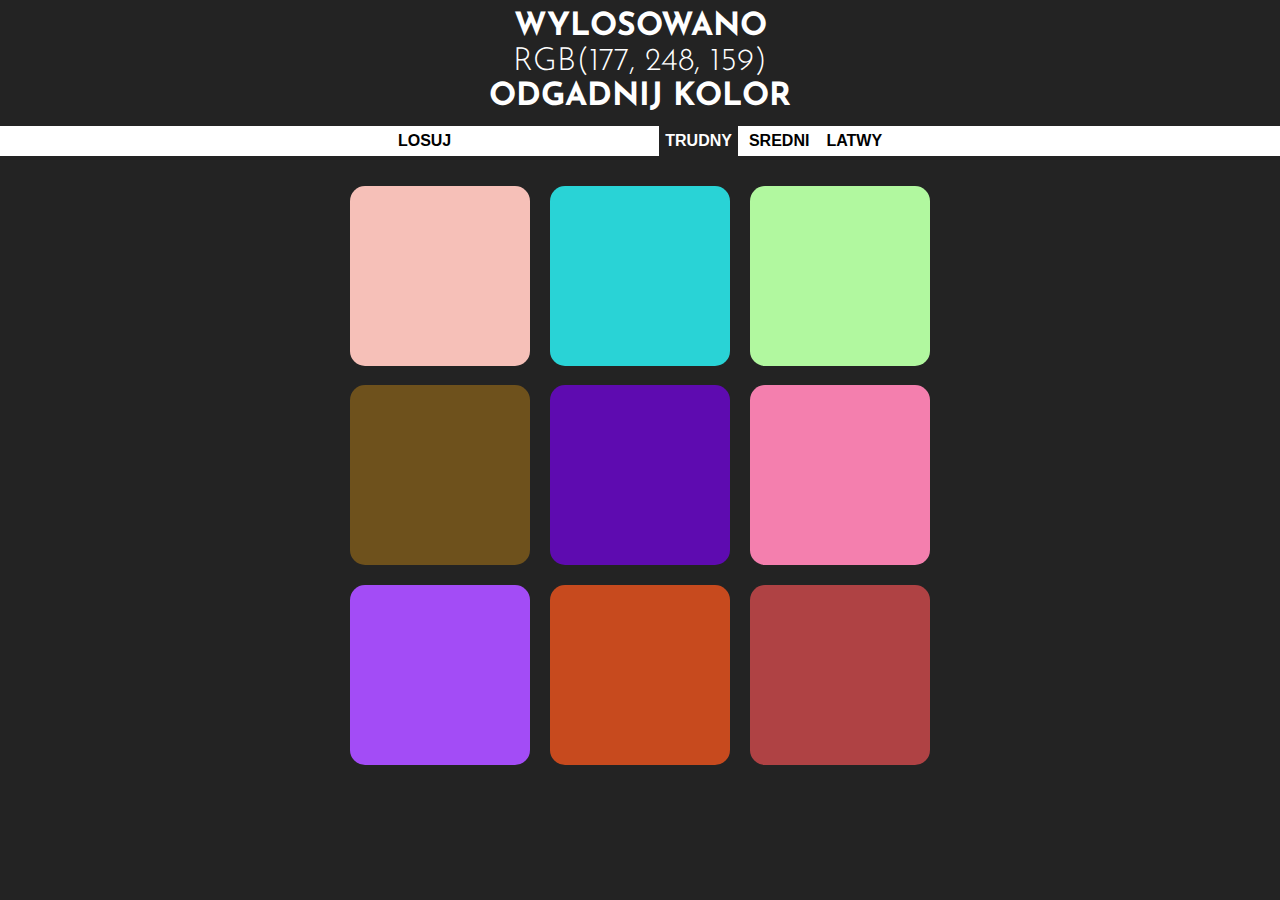
<file: index.html>
<!DOCTYPE html>
<html lang="en">
<head>
    <meta charset="UTF-8">
    <title>Color game</title>
    <link rel="stylesheet" href="colorGame.css">
    <link href="https://fonts.googleapis.com/css?family=Josefin+Sans:400,700&amp;subset=latin-ext" rel="stylesheet">
</head>
<body>
    <h1>
        Wylosowano
        <br>
        <span id="colorSelected"></span>
        <br>
        Odgadnij kolor
    </h1>


    <div id="options">
        <button id="newGame">losuj</button>
        <span id="message"></span>
        <button class="mode selected">trudny</button>
        <button class="mode">sredni</button>
        <button class="mode">latwy</button>
    </div>

    <div id="container">
        <div class="square"></div>
        <div class="square"></div>
        <div class="square"></div>
        <div class="square"></div>
        <div class="square"></div>
        <div class="square"></div>
        <div class="square"></div>
        <div class="square"></div>
        <div class="square"></div>
    </div>
    <script type="text/javascript" src="colorGame.js"></script>
</body>
</html>
</file>
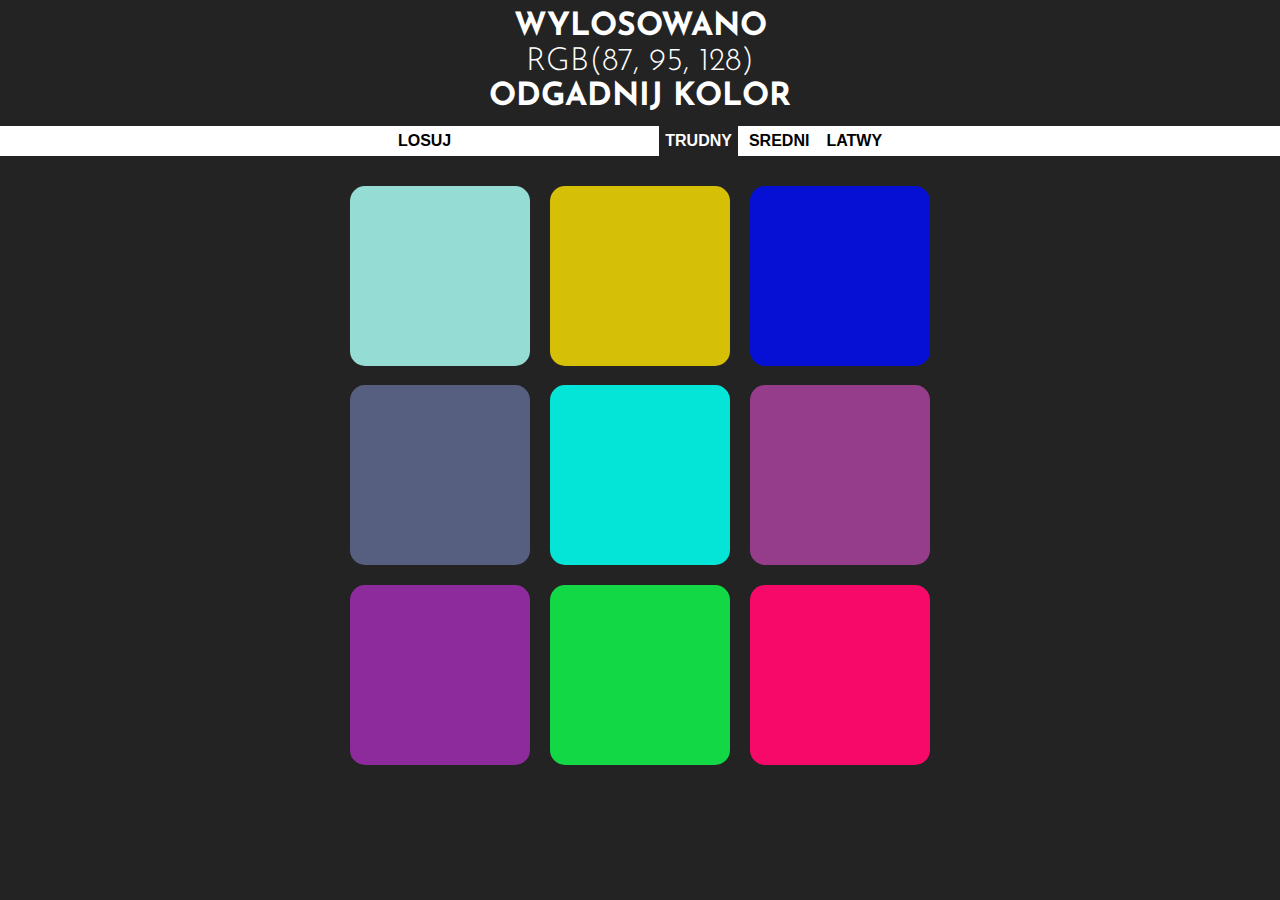
<file: colorGame.html>
<!DOCTYPE html>
<html lang="en">
<head>
    <meta charset="UTF-8">
    <title>Color game</title>
    <link rel="stylesheet" href="colorGame.css">
    <link href="https://fonts.googleapis.com/css?family=Josefin+Sans:400,700&amp;subset=latin-ext" rel="stylesheet">
</head>
<body>
    <h1>
        Wylosowano
        <br>
        <span id="colorSelected"></span>
        <br>
        Odgadnij kolor
    </h1>


    <div id="options">
        <button id="newGame">losuj</button>
        <span id="message"></span>
        <button class="mode selected">trudny</button>
        <button class="mode">sredni</button>
        <button class="mode">latwy</button>
    </div>

    <div id="container">
        <div class="square"></div>
        <div class="square"></div>
        <div class="square"></div>
        <div class="square"></div>
        <div class="square"></div>
        <div class="square"></div>
        <div class="square"></div>
        <div class="square"></div>
        <div class="square"></div>
    </div>
    <script type="text/javascript" src="colorGame.js"></script>
</body>
</html>
</file>
<file: colorGame.css>
body{
    font-family: 'Josefin Sans', sans-serif;
    background-color: #232323;
    margin:0;
}
.square{
    width:30%;
    opacity: 1.0;
    background-color: purple;
    padding-bottom: 30%;
    float: left;
    margin: 1.66%;
    border-radius: 15px;
    transition: opacity 0.3s linear, background-color 0.3s linear;
    -webkit-transition: opacity 0.3s linear, background-color 0.3s linear;
    -moz-transition: opacity 0.3s linear, background-color 0.3s linear;

}
#container{
    max-width: 600px;
    margin: 20px auto;
}
h1{
    color:white;
    text-align: center;
    margin:0;
    padding: 10px 0;
    text-transform: uppercase;
    line-height: 1.1;
}

#options{
    text-align: center;
    height: 30px;
    background-color: white;
}
.selected{
    background-color: #232323;
    color: white;
}
button{
    background-color: white;
    border:none;
    height: 100%;
    text-transform: uppercase;
    font-weight: 700;
    transition: all 0.5s;
    -webkit-transition: all 0.5s;
    -moz-transition: all 0.5s;
    font-size: inherit;
    outline: none;

}
button:hover{
    background-color: #232323;
    color: white;
}
#message{
    width: 15%;
    display: inline-block;
}
#colorSelected{
    font-weight: 300;
}
</file>
